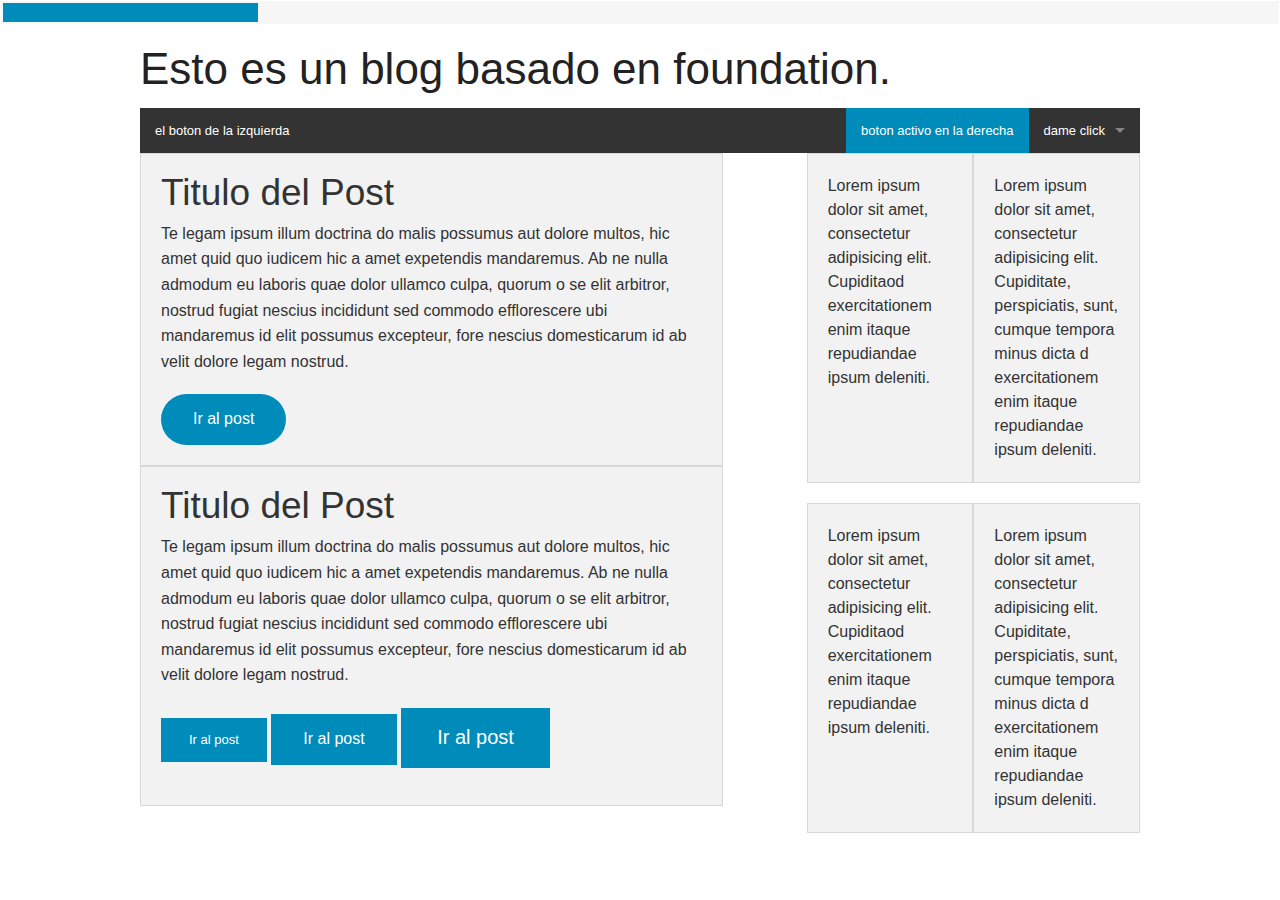
<file: index.html>
<!doctype html>
<html lang="es">
<head>    
    <meta charset="UTF-8">
    <meta name="viewport" content="width=device-width, initial-scale=1.0" />
	<title>Esto va a ser un blog en foundation</title>
	<link rel="stylesheet" href="foundation/css/foundation.css" />
    <script src="foundation/js/vendor/modernizr.js"></script>
</head>
<body>
    <div class="progress">
	  <span class="meter" style="width:20%;"></span>
	</div>
    <header class="row">
        <h1>
        Esto es un blog basado en foundation.
        </h1>
        <nav class="top-bar" data-topbar>
		  <ul class="title-area">
		  	<li class="name">
		    </li>
		    <li class="toggle-topbar menu-icon"><a href="#">Menu</a></li>
		  </ul>

		  <section class="top-bar-section">
		    <ul class="right">
		      <li class="active"><a href="#">boton activo en la derecha</a></li>
		      <li class="has-dropdown">
		        <a href="#">dame click</a>
		        <ul class="dropdown">
		          <li><a href="#">primer link del dropdown</a></li>
		        </ul>
		      </li>
		    </ul>

		    <ul class="left">
		      <li><a href="#">el boton de la izquierda</a></li>
		    </ul>
		  </section>
    </nav>
    </header>
    <section class="row">
        <section class="small-12 medium-8 large-7 columns">
            <article class="row panel">
                <h2>Titulo del Post</h2>
                <p>Te legam ipsum illum doctrina do malis possumus aut dolore multos, hic amet quid 
                quo iudicem hic a amet expetendis mandaremus. Ab ne nulla admodum eu laboris 
                quae dolor ullamco culpa, quorum o se elit arbitror, nostrud fugiat nescius 
                incididunt sed commodo efflorescere ubi mandaremus id elit possumus excepteur, 
                fore nescius domesticarum id ab velit dolore legam nostrud.</p>
                <a href="" class="button radius round">Ir al post</a>
            </article>
            <article class="row panel">
                <h2>Titulo del Post</h2>
                <p>Te legam ipsum illum doctrina do malis possumus aut dolore multos, hic amet quid 
                quo iudicem hic a amet expetendis mandaremus. Ab ne nulla admodum eu laboris 
                quae dolor ullamco culpa, quorum o se elit arbitror, nostrud fugiat nescius 
                incididunt sed commodo efflorescere ubi mandaremus id elit possumus excepteur, 
                fore nescius domesticarum id ab velit dolore legam nostrud.</p>
                <a href="" class="button small">Ir al post</a>
                <a href="" class="button medium">Ir al post</a>
                <a href="" class="button large">Ir al post</a>
            </article>
        </section>
        <section class="small-12 medium-4 large-4 columns">
			<section class="row" data-equalizer>
				<article class="small-6 columns panel" data-equalizer-watch>
					Lorem ipsum dolor sit amet, consectetur adipisicing elit. Cupiditaod exercitationem enim itaque repudiandae ipsum deleniti.
				</article>
				<article class="small-6 columns panel" data-equalizer-watch>
					Lorem ipsum dolor sit amet, consectetur adipisicing elit. Cupiditate, perspiciatis, sunt, cumque tempora minus dicta d exercitationem enim itaque repudiandae ipsum deleniti.
				</article>
			</section>
			<section class="row" data-equalizer>
				<article class="small-6 columns panel" data-equalizer-watch>
					Lorem ipsum dolor sit amet, consectetur adipisicing elit. Cupiditaod exercitationem enim itaque repudiandae ipsum deleniti.
				</article>
				<article class="small-6 columns panel" data-equalizer-watch>
					Lorem ipsum dolor sit amet, consectetur adipisicing elit. Cupiditate, perspiciatis, sunt, cumque tempora minus dicta d exercitationem enim itaque repudiandae ipsum deleniti.
				</article>
			</section>
        </section>
    </section>
<!--
    <section class="row">
        Enim ingeniis e illustriora o ut quid quorum ab cernantur, noster firmissimum 
        commodo culpa admodum do eu do minim possumus. Dolore litteris de deserunt, eu 
        sed concursionibus in commodo praetermissum et admodum, nam veniam appellat 
        incurreret. Fabulas ab quis ullamco, vidisse multos fugiat qui esse, expetendis 
        lorem aut excepteur sempiternum, ne multos aute an commodo. Ad quem 
        exercitation, litteris exquisitaque o expetendis, nisi nam de sint excepteur, te 
        do anim quis quae. Litteris ea iudicem non fore hic appellat. Ad ipsum 
        despicationes. Cupidatat ad velit o voluptate ut anim laboris. Labore occaecat 
        de instituendarum, cillum eiusmod iis probant, sed quorum mandaremus officia iis 
        non quo illustriora a nam esse senserit do est sed quis malis sint ex ut commodo 
        aut iudicem et non in coniunctione.
    </section>
-->
    <script src="foundation/js/vendor/jquery.js"></script>
    <script src="foundation/js/foundation.min.js"></script>
    <script>
      $(document).foundation();
    </script>
</body>
</html>
</file>
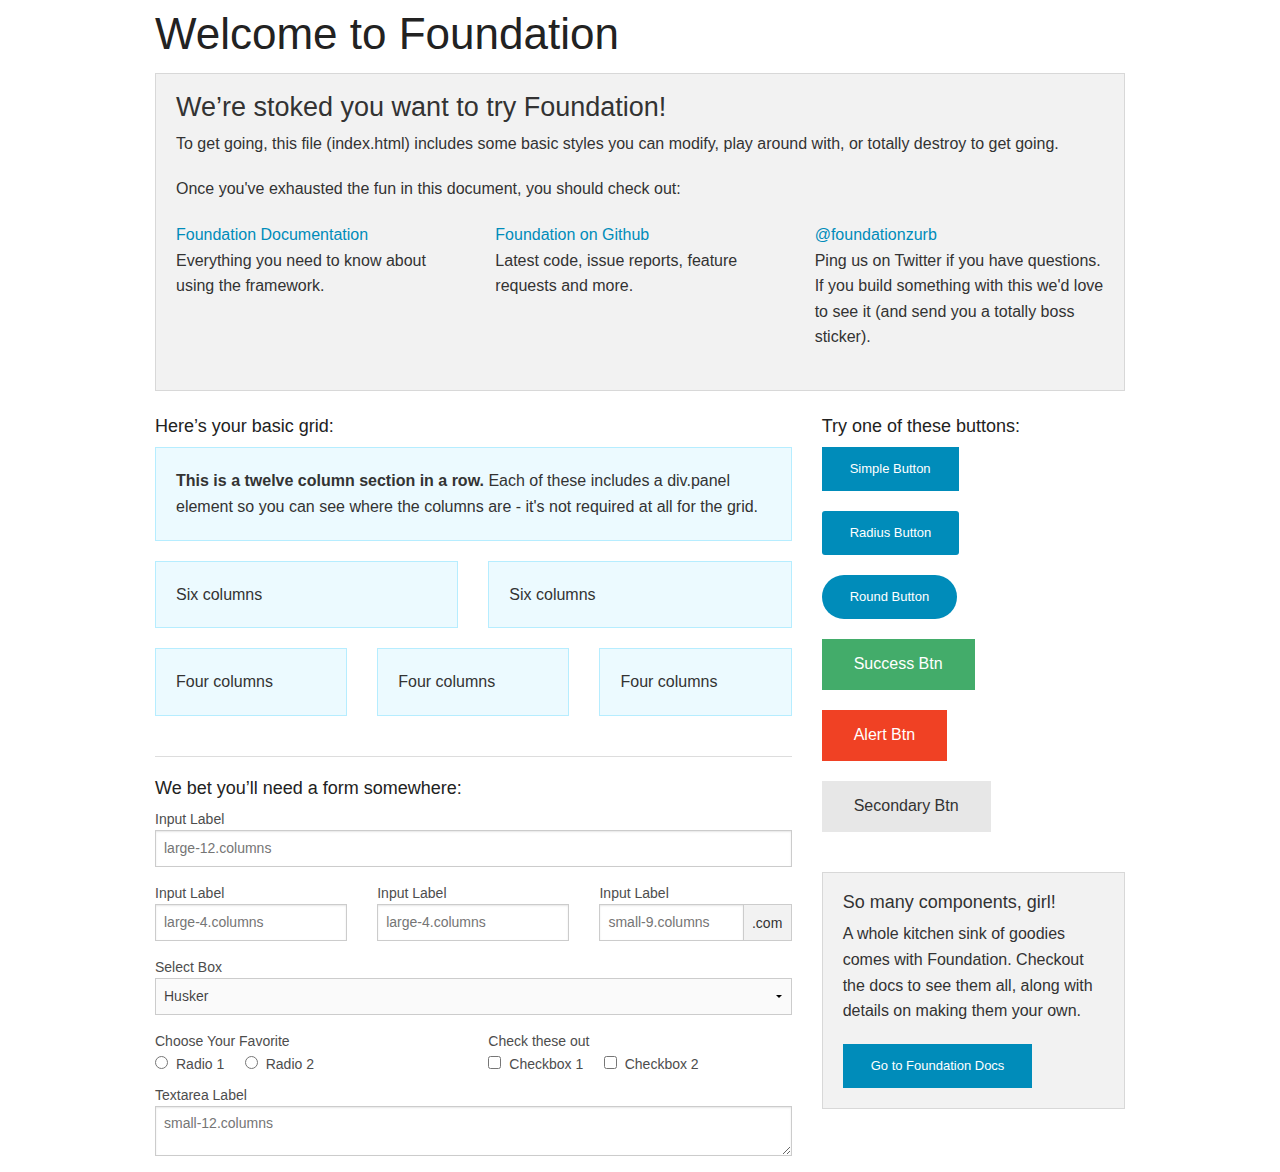
<file: foundation/index.html>
<!doctype html>
<html class="no-js" lang="en">
  <head>
    <meta charset="utf-8" />
    <meta name="viewport" content="width=device-width, initial-scale=1.0" />
    <title>Foundation | Welcome</title>
    <link rel="stylesheet" href="css/foundation.css" />
    <script src="js/vendor/modernizr.js"></script>
  </head>
  <body>
    
    <div class="row">
      <div class="large-12 columns">
        <h1>Welcome to Foundation</h1>
      </div>
    </div>
    
    <div class="row">
      <div class="large-12 columns">
      	<div class="panel">
	        <h3>We&rsquo;re stoked you want to try Foundation! </h3>
	        <p>To get going, this file (index.html) includes some basic styles you can modify, play around with, or totally destroy to get going.</p>
	        <p>Once you've exhausted the fun in this document, you should check out:</p>
	        <div class="row">
	        	<div class="large-4 medium-4 columns">
	    		<p><a href="http://foundation.zurb.com/docs">Foundation Documentation</a><br />Everything you need to know about using the framework.</p>
	    	</div>
	        	<div class="large-4 medium-4 columns">
	        		<p><a href="http://github.com/zurb/foundation">Foundation on Github</a><br />Latest code, issue reports, feature requests and more.</p>
	        	</div>
	        	<div class="large-4 medium-4 columns">
	        		<p><a href="http://twitter.com/foundationzurb">@foundationzurb</a><br />Ping us on Twitter if you have questions. If you build something with this we'd love to see it (and send you a totally boss sticker).</p>
	        	</div>        
					</div>
      	</div>
      </div>
    </div>

    <div class="row">
      <div class="large-8 medium-8 columns">
        <h5>Here&rsquo;s your basic grid:</h5>
        <!-- Grid Example -->

        <div class="row">
          <div class="large-12 columns">
            <div class="callout panel">
              <p><strong>This is a twelve column section in a row.</strong> Each of these includes a div.panel element so you can see where the columns are - it's not required at all for the grid.</p>
            </div>
          </div>
        </div>
        <div class="row">
          <div class="large-6 medium-6 columns">
            <div class="callout panel">
              <p>Six columns</p>
            </div>
          </div>
          <div class="large-6 medium-6 columns">
            <div class="callout panel">
              <p>Six columns</p>
            </div>
          </div>
        </div>
        <div class="row">
          <div class="large-4 medium-4 small-4 columns">
            <div class="callout panel">
              <p>Four columns</p>
            </div>
          </div>
          <div class="large-4 medium-4 small-4 columns">
            <div class="callout panel">
              <p>Four columns</p>
            </div>
          </div>
          <div class="large-4 medium-4 small-4 columns">
            <div class="callout panel">
              <p>Four columns</p>
            </div>
          </div>
        </div>
        
        <hr />
                
        <h5>We bet you&rsquo;ll need a form somewhere:</h5>
        <form>
				  <div class="row">
				    <div class="large-12 columns">
				      <label>Input Label</label>
				      <input type="text" placeholder="large-12.columns" />
				    </div>
				  </div>
				  <div class="row">
				    <div class="large-4 medium-4 columns">
				      <label>Input Label</label>
				      <input type="text" placeholder="large-4.columns" />
				    </div>
				    <div class="large-4 medium-4 columns">
				      <label>Input Label</label>
				      <input type="text" placeholder="large-4.columns" />
				    </div>
				    <div class="large-4 medium-4 columns">
				      <div class="row collapse">
				        <label>Input Label</label>
				        <div class="small-9 columns">
				          <input type="text" placeholder="small-9.columns" />
				        </div>
				        <div class="small-3 columns">
				          <span class="postfix">.com</span>
				        </div>
				      </div>
				    </div>
				  </div>
				  <div class="row">
				    <div class="large-12 columns">
				      <label>Select Box</label>
				      <select>
				        <option value="husker">Husker</option>
				        <option value="starbuck">Starbuck</option>
				        <option value="hotdog">Hot Dog</option>
				        <option value="apollo">Apollo</option>
				      </select>
				    </div>
				  </div>
				  <div class="row">
				    <div class="large-6 medium-6 columns">
				      <label>Choose Your Favorite</label>
				      <input type="radio" name="pokemon" value="Red" id="pokemonRed"><label for="pokemonRed">Radio 1</label>
				      <input type="radio" name="pokemon" value="Blue" id="pokemonBlue"><label for="pokemonBlue">Radio 2</label>
				    </div>
				    <div class="large-6 medium-6 columns">
				      <label>Check these out</label>
				      <input id="checkbox1" type="checkbox"><label for="checkbox1">Checkbox 1</label>
				      <input id="checkbox2" type="checkbox"><label for="checkbox2">Checkbox 2</label>
				    </div>
				  </div>
				  <div class="row">
				    <div class="large-12 columns">
				      <label>Textarea Label</label>
				      <textarea placeholder="small-12.columns"></textarea>
				    </div>
				  </div>
				</form>
      </div>     

      <div class="large-4 medium-4 columns">
			  <h5>Try one of these buttons:</h5>
			  <p><a href="#" class="small button">Simple Button</a><br/>
        <a href="#" class="small radius button">Radius Button</a><br/>
        <a href="#" class="small round button">Round Button</a><br/>            
        <a href="#" class="medium success button">Success Btn</a><br/>
        <a href="#" class="medium alert button">Alert Btn</a><br/>
        <a href="#" class="medium secondary button">Secondary Btn</a></p>           
				<div class="panel">
        	<h5>So many components, girl!</h5>
        	<p>A whole kitchen sink of goodies comes with Foundation. Checkout the docs to see them all, along with details on making them your own.</p>
        	<a href="http://foundation.zurb.com/docs/" class="small button">Go to Foundation Docs</a>          
        </div>
      </div>
    </div>
    
    <script src="js/vendor/jquery.js"></script>
    <script src="js/foundation.min.js"></script>
    <script>
      $(document).foundation();
    </script>
  </body>
</html>
</file>
